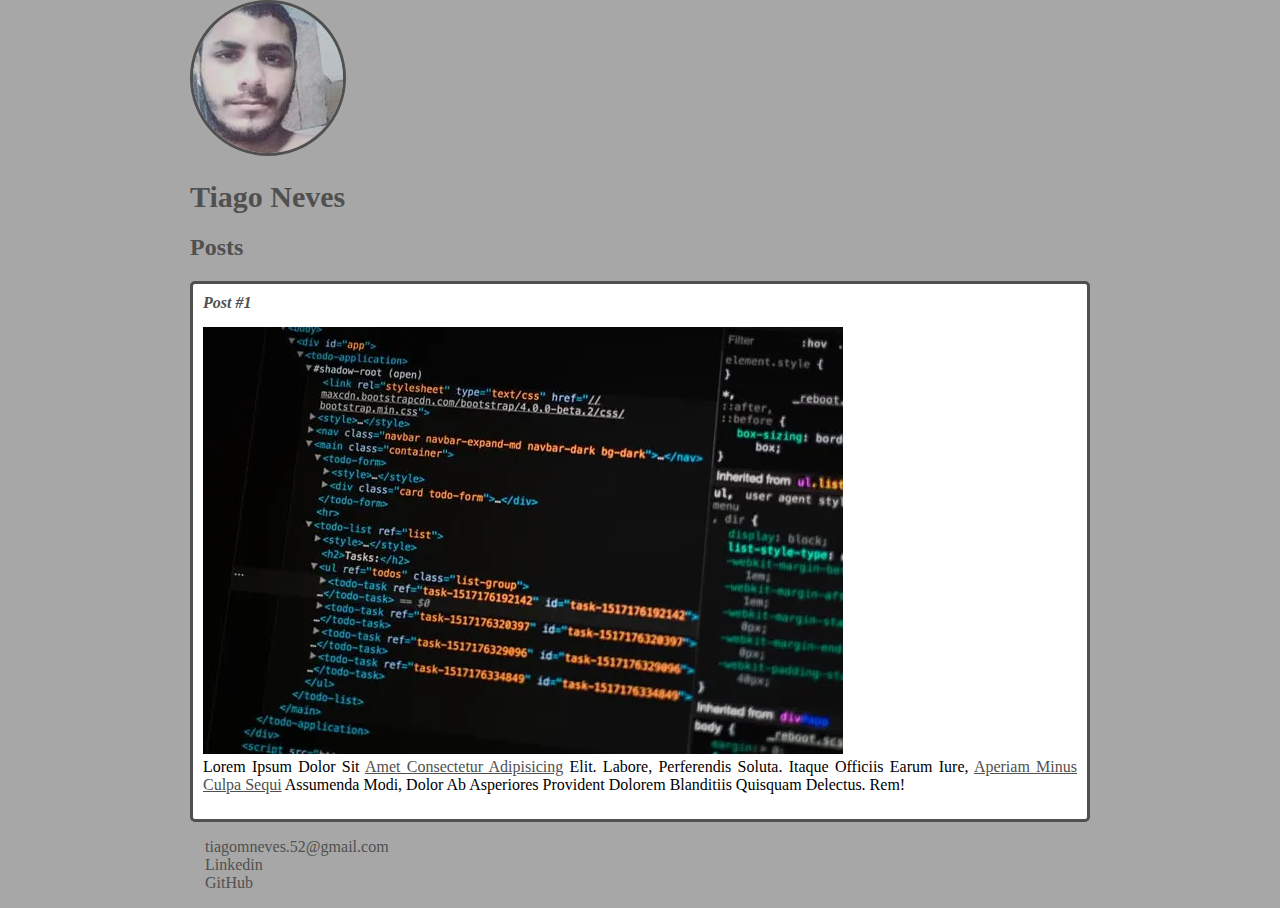
<file: index.html>
<!DOCTYPE html>
<html lang="pt-BR">
    <head>
        <meta charset="utf-8">
        <title>Meu Web Site</title>
        <link rel="stylesheet" href="style.css">
    </head>
    <body>
        <header>
            <picture>
                <source srcset="eu.webp" type="image/webp">
                <source srcset="eu.jpg" type="image/jpeg">
                <img src="eu.jpg" alt=" Foto do rosto de Tiago Neves" class="photo">
            </picture>
            <h1 id="title">Tiago Neves</h1>
        </header>
        <section>
            <header>
                <h2 class="subtitle">Posts</h2>
            </header>
            <article class="post">
                <header>
                    <h3 class="post_title">Post #1</h3>
                    <picture class="post_image">
                        <source srcset="postagem.webp" type="image/webp">
                        <source srcset="postagem.jpg" type="imagem/jpeg">
                        <img src="postagem.jpg" alt="Foto de um editor de texto com código HTML">
                    </picture>
                </header>
                <p class="post_content">Lorem ipsum dolor sit <a href="https://www.linkedin.com/in/tiago-m-neves/" target="_blank">amet consectetur adipisicing</a> elit. Labore, perferendis soluta. Itaque officiis earum iure, <a href="mailto:somebody@gmail.com">aperiam minus culpa sequi</a> assumenda modi, dolor ab asperiores provident dolorem blanditiis quisquam delectus. Rem!</p>
            </article>
        </section>
        <footer>
            <ul class="contacts_list">
                <li>
                    <a href="mailto:tiagomneves.52@gmail.com">tiagomneves.52@gmail.com</a>
                </li>
                <li>
                    <a href="https://www.linkedin.com/in/tiago-m-neves/" target="_blank">Linkedin</a>
                </li>
                <li>
                    <a href="https://github.com/TiagoNeve" target="_blank">GitHub</a>
                </li>
            </ul>
        </footer>
    </body>
</html>
</file>
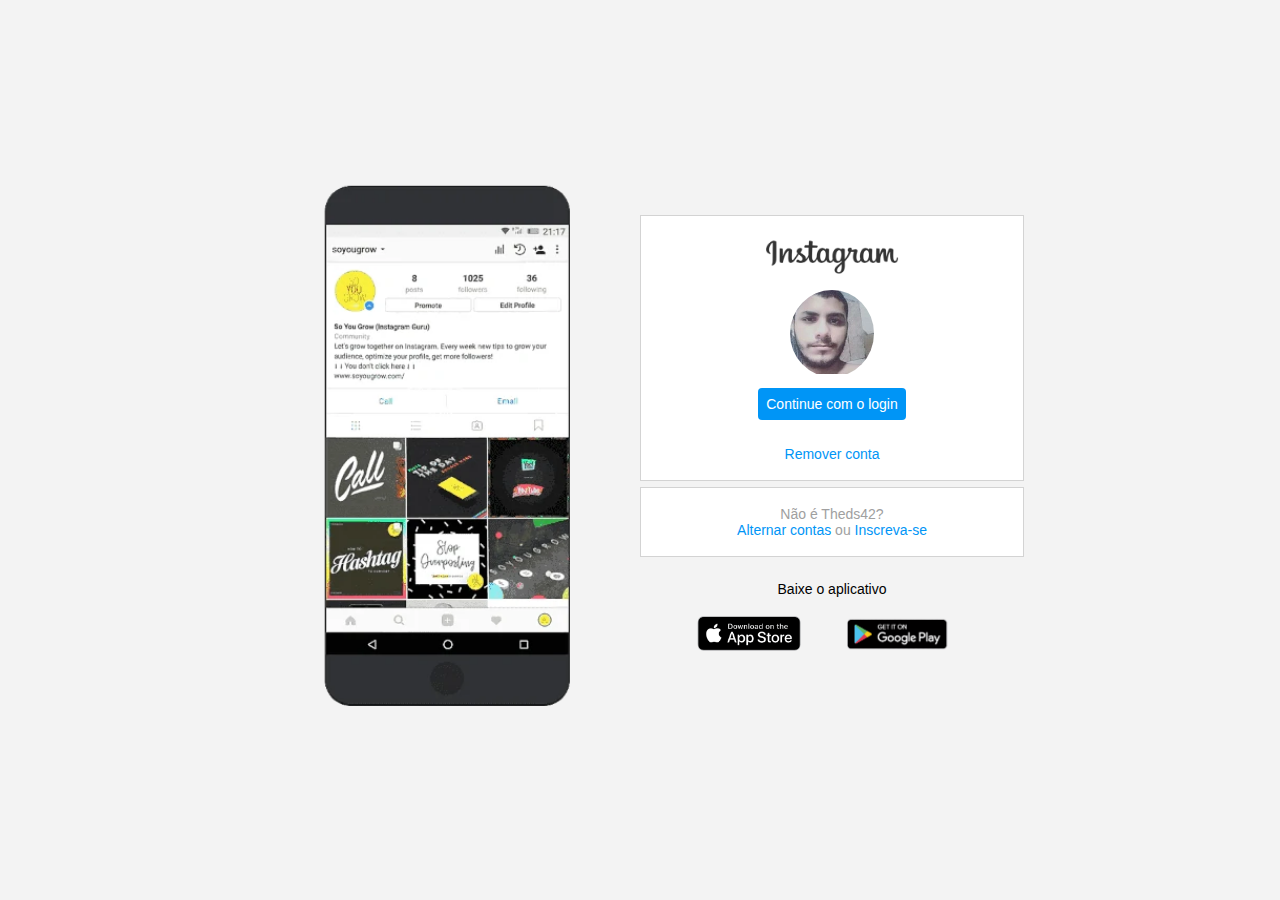
<file: Recriando_a_pag_inicial_do_Instagram/index.html>
<!DOCTYPE html>
<html lang="en">
<head>
    <meta charset="UTF-8">
    <meta http-equiv="X-UA-Compatible" content="IE=edge">
    <meta name="viewport" content="width=device-width, initial-scale=1.0">
    <link rel="stylesheet" href="style.css">
    <title>Instagram</title>
</head>
<body>
    <main class="instagram-wrapper">
        <section class="instagram-phone">
            <picture>
                <source srcset="./img/instagram-celular.webp" type="image/webp">
                <source srcset="./img/instagram-celular.png" type="image/png">
                <img src="./img/instagram-celular.png" alt="A phone photo">
            </picture>
        </section>

        <section class="instagram-continue">
            <div class="group">
                <picture>
                    <source srcset="./img/instagram.webp" type="image/webp">
                    <source srcset="./img/instagram.png" type="image/png">
                    <img src="./img/instagram.png" class="instagram-logo" alt="Instagram logo">
                </picture>
                <div class="profile-photo">
                    <picture>
                        <source srcset="./img/eu.webp" type="image/webp">
                        <source srcset="./img/eu.jpg" type="image/jpeg">
                        <img src="./img/eu.jpg" alt="Profile photo">
                    </picture>
                </div>
                <a href="#" class="instagram-login">Continue com o login</a>
                <a href="#" class="instagram-logout">Remover conta</a>
            </div>
            <div class="group">
                <p class="not-account">Não é Theds42?</p>
                <p class="not-account">
                    <span class="link-blue">Alternar contas</span>
                    ou 
                    <span class="link-blue">Inscreva-se</span>
                </p>
            </div>
            <div class="get-the-app">
                <p class="get-app">Baixe o aplicativo</p>
                <div class="download">
                    <a href="#" class="app-download"></a>
                    <a href="#" class="app-download"></a>
                </div>
            </div>
        </section>
    </main>
</body>
</html>
</file>
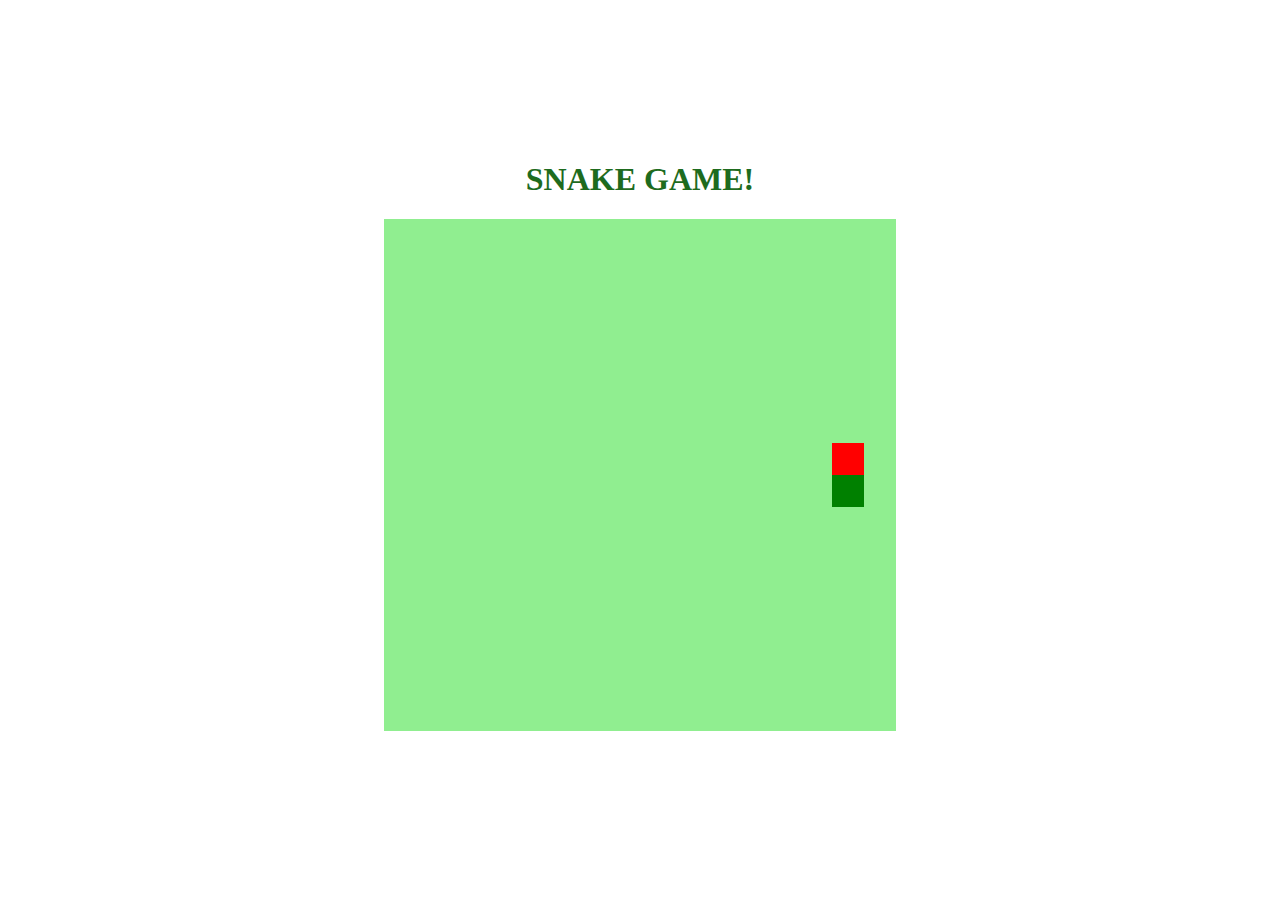
<file: Recriando_o_jogo_da_cobrinha_com_JS/index.html>
<!DOCTYPE html>
<html lang="en">
<head>
    <meta charset="UTF-8">
    <meta http-equiv="X-UA-Compatible" content="IE=edge">
    <meta name="viewport" content="width=device-width, initial-scale=1.0">
    <link rel="stylesheet" href="style.css">
    <script defer src="script.js"></script>
    <title>Snake Game</title>
</head>
<body>
    <h1>SNAKE GAME!</h1>
    <canvas id="snake" width="512" height="512"></canvas>
</body>
</html>
</file>
<file: style.css>
body {
    background: #a7a7a7;
    font-family: Verdana;
    max-width: 900px;
    margin: auto;
}

.photo {
    border: 3px solid #505050;
    border-radius: 50%;
}

#title, .subtitle, .post_title {
    color: #505050; 
}

#title {
    font-size: 30px;
}

a {
    text-decoration: underline;
    color: #505050;
}

.post_title {
    font-size: 16px;
    font-style: italic;
    margin: 0;
    margin-bottom: 15px;
}

.post {
    background: #fff;
    padding: 10px;
    border: 3px solid #505050;
    margin-bottom: 15px;
    border-radius: 5px;
}

.post_image {
    margin-bottom: 15px;
    width: 100%;
}

.post_content {
    margin: 0;
    margin-bottom: 15px;
    text-transform: capitalize;
    text-align: justify;
}

.contacts_list {
    padding-left: 15px;
    list-style-type: none;
}

.contacts_list li a {
    text-decoration: none;
}
</file>
<file: Recriando_a_pag_inicial_do_Instagram/style.css>
* {
    padding: 0;
    margin: 0;
    box-sizing: border-box;
    text-decoration: none;
    font-family: sans-serif;
    font-size: 14px;
}

body {
    width: 100%;
    min-height: 100vh;
    background-color: rgb(243, 243, 243);
    margin: 0;
    display: flex;
    justify-content: center;
}

.instagram-wrapper {
    display: flex;
    align-items: center;
    justify-content: start;
    width: 60%;
    height: 100vh;
}

.instagram-phone {
    display: flex;
    align-items: center;
    justify-content: center;
    width: 50%;
}

.instagram-phone img {
    height: 40rem;
}

.instagram-continue {
    display: flex;
    align-items: center;
    justify-content: space-around;
    flex-direction: column;
    width: 50%;
    height: 34rem;
}

.group {
    display: flex;
    justify-content: space-between;
    align-items: center;
    flex-direction: column;
    background-color: #fff;
    width: 100%;
    padding: 1.3rem 0;
    border: 1px solid lightgray;
}

.group:nth-child(1) {
    min-height: 19rem;
}

.instagram-logo {
    height: 3rem;
}

.profile-photo {
    display: flex;
    justify-content: center;
    align-items: center;
    border-radius: 50%;
    overflow: hidden;
}

.profile-photo img {
    height: 6rem;
}

.instagram-login {
    background-color: #0095f6;
    color: #fff;
    padding: 8px;
    border-radius: 4px;
}

.instagram-logout {
    color: #0095f6;
    margin-top: 1rem;
}

.not-account {
    color: rgb(160, 160, 160);
}

.link-blue {
    color: #0095f6;
}

.get-the-app {
    display: flex;
    flex-direction: column;
    align-items: center;
    justify-content: center;
    width: 100%;
    padding: 1.3rem 0;
}

.download {
    display: flex;
    width: 100%;
    justify-content: space-evenly;
    align-items: center;
    padding: 1rem;
}

.app-download {
    height: 3rem;
    width: 10rem;
    background-size: cover;
}

.app-download:nth-child(1) {
    background-image: url('./img/apple-button.png');
}

.app-download:nth-child(2) {
    background-image: url('./img/googleplay-button.png');
}

/* media queries */

@media (max-width: 950px) {
    .instagram-wrapper {
        width: 90%;
    }
}

@media (max-width: 600px) {
    .instagram-wrapper {
        width: 90%;
    }
    
    .instagram-phone {
        display: none;
    }
    
    .instagram-continue {
        width: 100%;
    }

    .group {
        border: 1px solid transparent;
    }
}
</file>
<file: Recriando_o_jogo_da_cobrinha_com_JS/style.css>
body {
    height: 95vh;
    width: 95;
    display: flex;
    justify-content: center;
    align-items: center;
    flex-direction: column;
    color: rgb(30, 107, 30);
}
</file>
